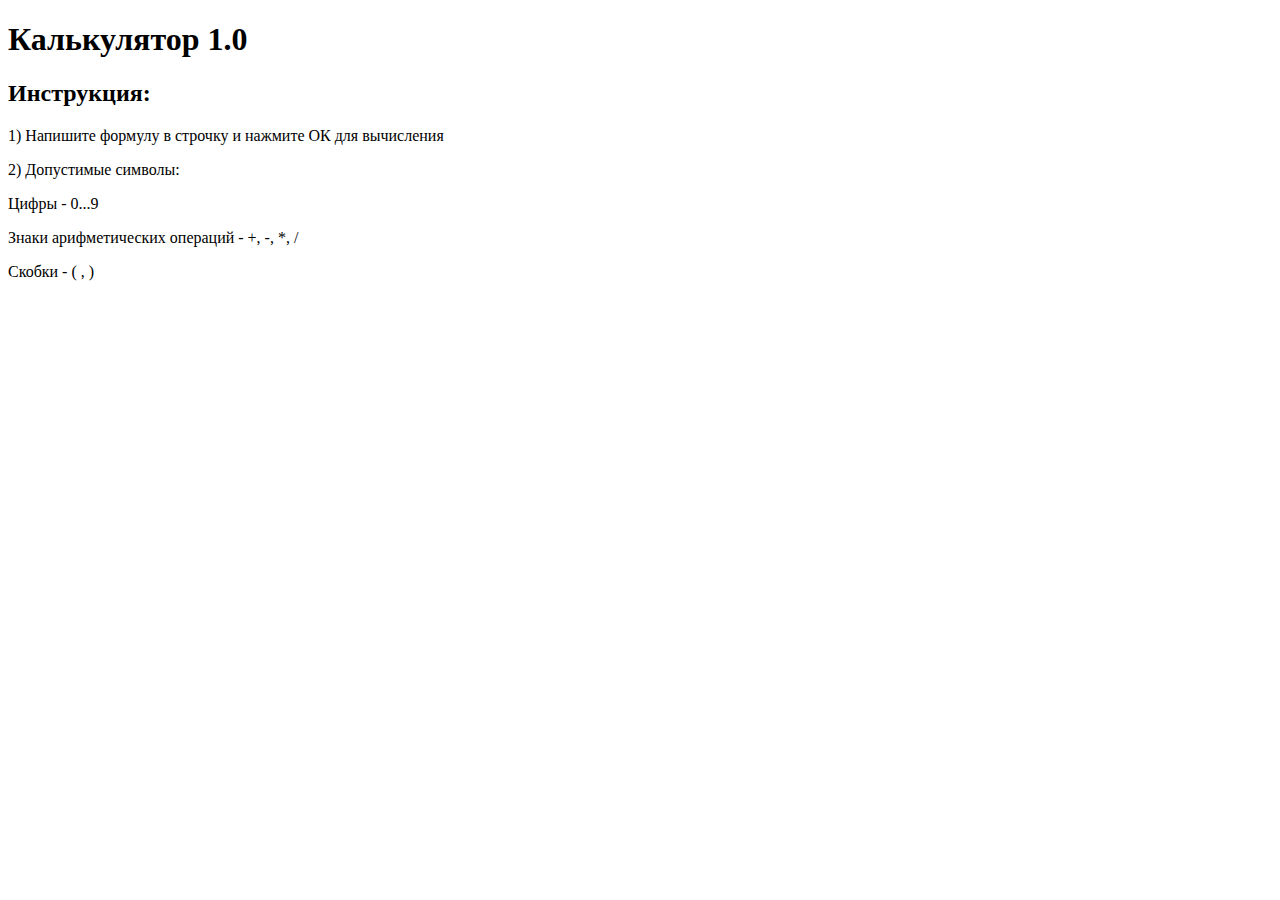
<file: task 2/index.html>
<!DOCTYPE html>
<html lang="en" dir="ltr">
<head>
	<meta charset="utf-8">
	<title></title>
</head>
<body>
	<h1> Калькулятор 1.0 </h1>
	<h2> Инструкция:</h2>
	<p> 1) Напишите формулу в строчку и нажмите ОК для вычисления </p>
	<p> 2) Допустимые символы: </p>
	<p> Цифры - 0...9 </p>
	<p> Знаки арифметических операций -     +, -, *, / </p>
	<p> Скобки -  ( , ) </p>
	<script defer src="script.js"></script>
</body>
</html>
</file>
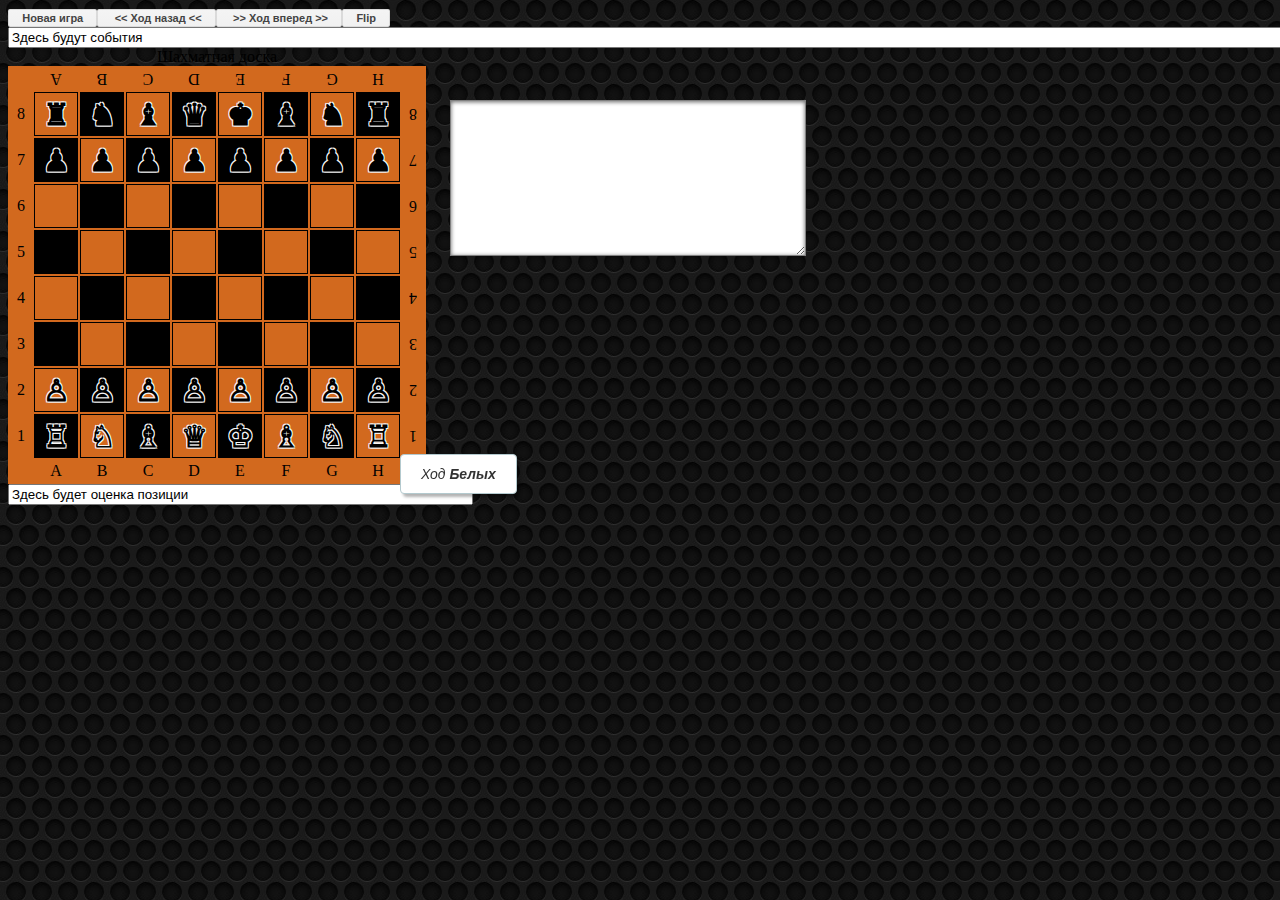
<file: Chess/GAME-CHESS.html>
<!DOCTYPE html>
<html lang="en" dir="ltr">
<head>
	<meta charset="utf-8">
    <title>Шахматы на JS</title>
		<link rel="stylesheet" type="text/css" href="css/style.css">
</head>
<body>
  <script type="text/javascript" src="data/libriary.js"></script>
	<script type="text/javascript" src="data/field.js"></script>
	<script type="text/javascript" src="data/moves.js"></script>
	<script type="text/javascript" src="data/core.js"></script>
</body>
</html>
</file>
<file: Chess/css/style.css>
.table-main {
    background-color: chocolate;
    text-align: center;
    -ms-user-select: none;
    -moz-user-select: none;
    -webkit-user-select: none;
    user-select: none;
}
.cell {
    width: 40px;
    height: 40px;
    border: 1px solid black;
    font-size: 187%;
    font-weight: bold;
    text-shadow: whitesmoke 1px 1px 0, whitesmoke -1px -1px 0, whitesmoke -1px 1px 0, whitesmoke 1px -1px 0;
}
.cell-nav-down {
    border: 1px black;
}
.cell-nav-up {
  border: 1px black;
  transform: rotate(180deg);
}
.cell-nav-left {
    border: 1px black;
}
.cell-nav-right {
  border: 1px black;
  transform: rotate(180deg);
}
.cell-nav-corner {
    width: 20px;
    height: 20px;
    border: 1px black;
}
.black {
    background-color: black;
}
.tooltip {
  position: fixed;
  padding: 10px 20px;
  border: 1px solid #b3c9ce;
  border-radius: 4px;
  text-align: center;
  font: italic 14px/1.3 sans-serif;
  color: #333;
  background: #fff;
  box-shadow: 3px 3px 3px rgba(0, 0, 0, .3);
}
.click {
  text-shadow: yellow 1px 1px 0, yellow -1px -1px 0, yellow -1px 1px 0, yellow 1px -1px 0;
}
.legal {
  background-color: green;
}
#textarea {
  -moz-appearance: textfield-multiline;
  -webkit-appearance: textarea;
  position: fixed;
  border: 1px solid gray;
  font: medium -moz-fixed;
  font: -webkit-small-control;
  height: 150px;
  overflow: auto;
  padding: 2px;
  resize: both;
  width: 350px;
  box-shadow: inset 0px 1px 4px #666;
  background: #fff;
}
.promote {
    text-shadow: red 1px 1px 0, red -1px -1px 0, red -1px 1px 0, red 1px -1px 0;
}
.button {
  display: inline-block;
  font-family: arial,sans-serif;
  font-size: 11px;
  font-weight: bold;
  color: rgb(68,68,68);
  text-decoration: none;
  user-select: none;
  padding: .2em 1.2em;
  outline: none;
  border: 1px solid rgba(0,0,0,.1);
  border-radius: 2px;
  background: rgb(245,245,245) linear-gradient(#f4f4f4, #f1f1f1);
  transition: all .218s ease 0s;
}
.button:hover {
  color: rgb(24,24,24);
  border: 1px solid rgb(198,198,198);
  background: #f7f7f7 linear-gradient(#f7f7f7, #f1f1f1);
  box-shadow: 0 1px 2px rgba(0,0,0,.1);
}
.button:active {
  color: rgb(51,51,51);
  border: 1px solid rgb(204,204,204);
  background: rgb(238,238,238) linear-gradient(rgb(238,238,238), rgb(224,224,224));
  box-shadow: 0 1px 2px rgba(0,0,0,.1) inset;
}
</file>
